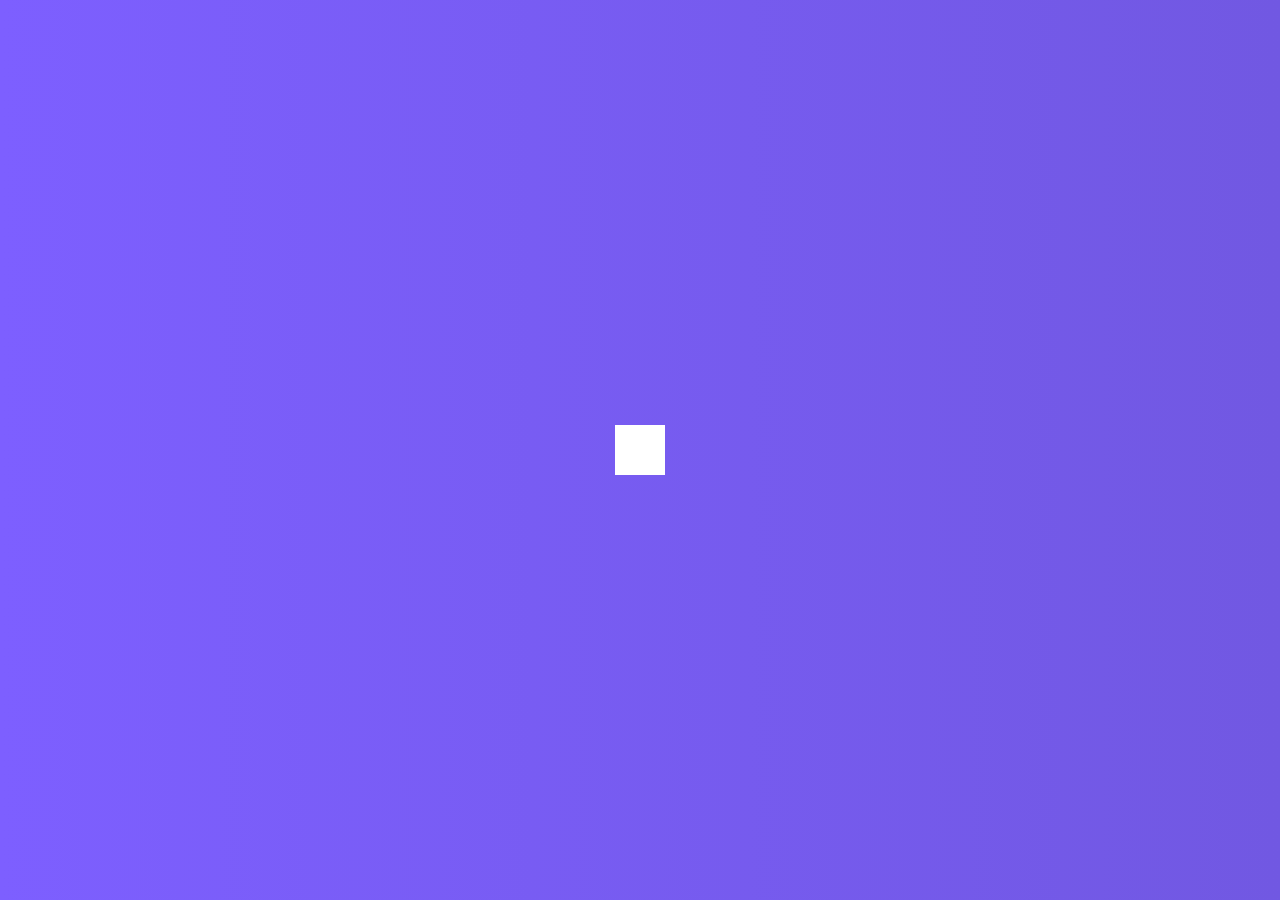
<file: hidden_search_widget/index.html>
<!DOCTYPE html>
<html lang="en">
  <head>
    <meta charset="UTF-8" />
    <meta name="viewport" content="width=device-width, initial-scale=1.0" />
    <!-- Font awesome link -->
    <link
      rel="stylesheet"
      href="https://cdnjs.cloudflare.com/ajax/libs/font-awesome/6.5.1/css/all.min.css"
      integrity="sha512-DTOQO9RWCH3ppGqcWaEA1BIZOC6xxalwEsw9c2QQeAIftl+Vegovlnee1c9QX4TctnWMn13TZye+giMm8e2LwA=="
      crossorigin="anonymous"
      referrerpolicy="no-referrer"
    />
    <link rel="stylesheet" href="./style.css" />
    <title>Hidden Search</title>
  </head>
  <body>
    <div class="search">
      <input type="text" class="input" placeholder="Search..." />
      <button class="btn">
        <i class="fas fa-search"></i>
      </button>
    </div>

    <script src="./script.js"></script>
  </body>
</html>
</file>
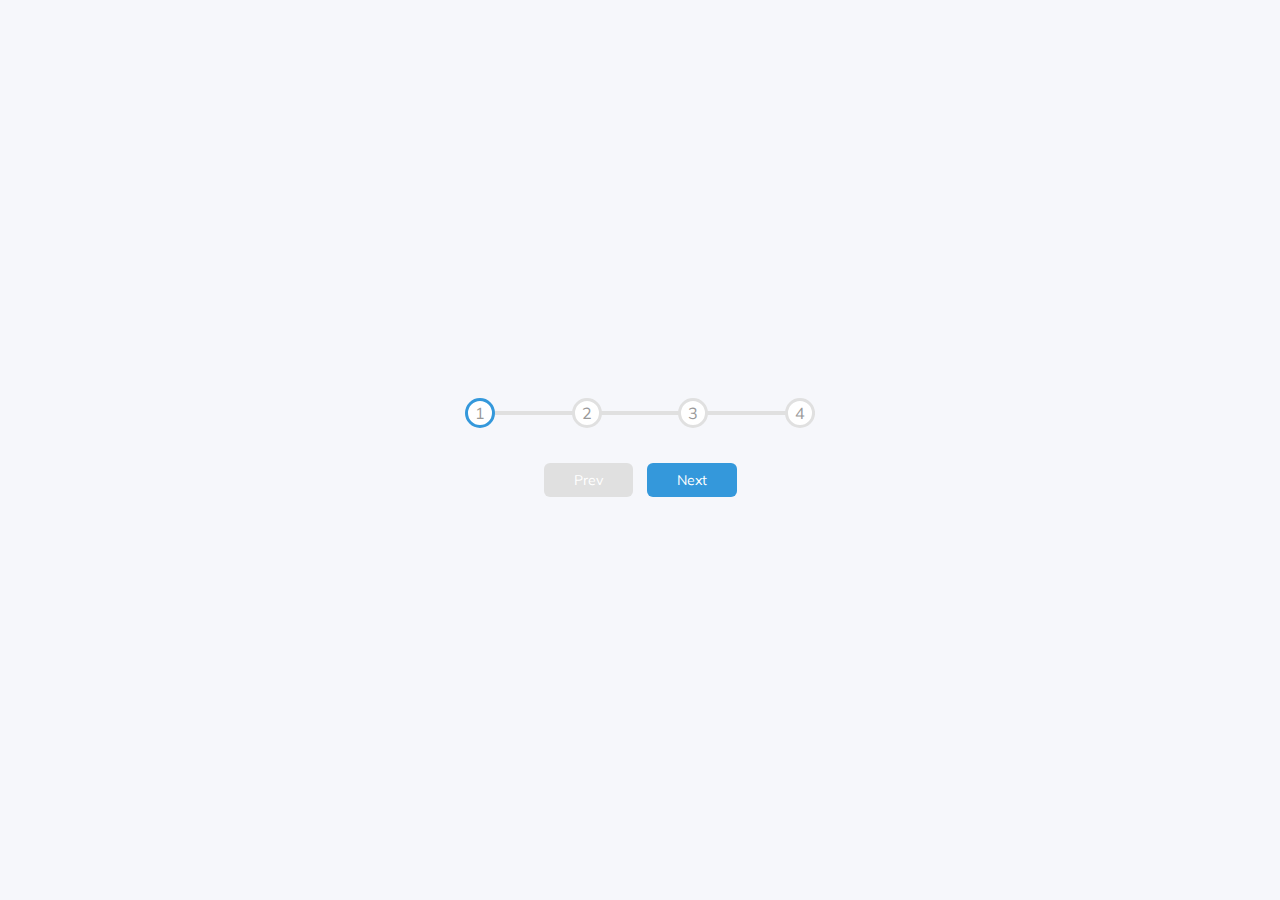
<file: progress_steps/index.html>
<!DOCTYPE html>
<html lang="en">
  <head>
    <meta charset="UTF-8" />
    <meta name="viewport" content="width=device-width, initial-scale=1.0" />
    <!-- Font awesome link -->
    <!-- <link
      rel="stylesheet"
      href="https://cdnjs.cloudflare.com/ajax/libs/font-awesome/6.5.1/css/all.min.css"
      integrity="sha512-DTOQO9RWCH3ppGqcWaEA1BIZOC6xxalwEsw9c2QQeAIftl+Vegovlnee1c9QX4TctnWMn13TZye+giMm8e2LwA=="
      crossorigin="anonymous"
      referrerpolicy="no-referrer"
    /> -->
    <link rel="stylesheet" href="./style.css" />
    <title>Progress Steps</title>
  </head>
  <body>
    <div class="container">
      <div class="progress-container">
        <div class="progress" id="progress"></div>
        <div class="circle active">1</div>
        <div class="circle">2</div>
        <div class="circle">3</div>
        <div class="circle">4</div>
      </div>
      <button class="btn" id="prev" disabled>Prev</button>
      <button class="btn" id="next">Next</button>
    </div>

    <script src="./script.js"></script>
  </body>
</html>
</file>
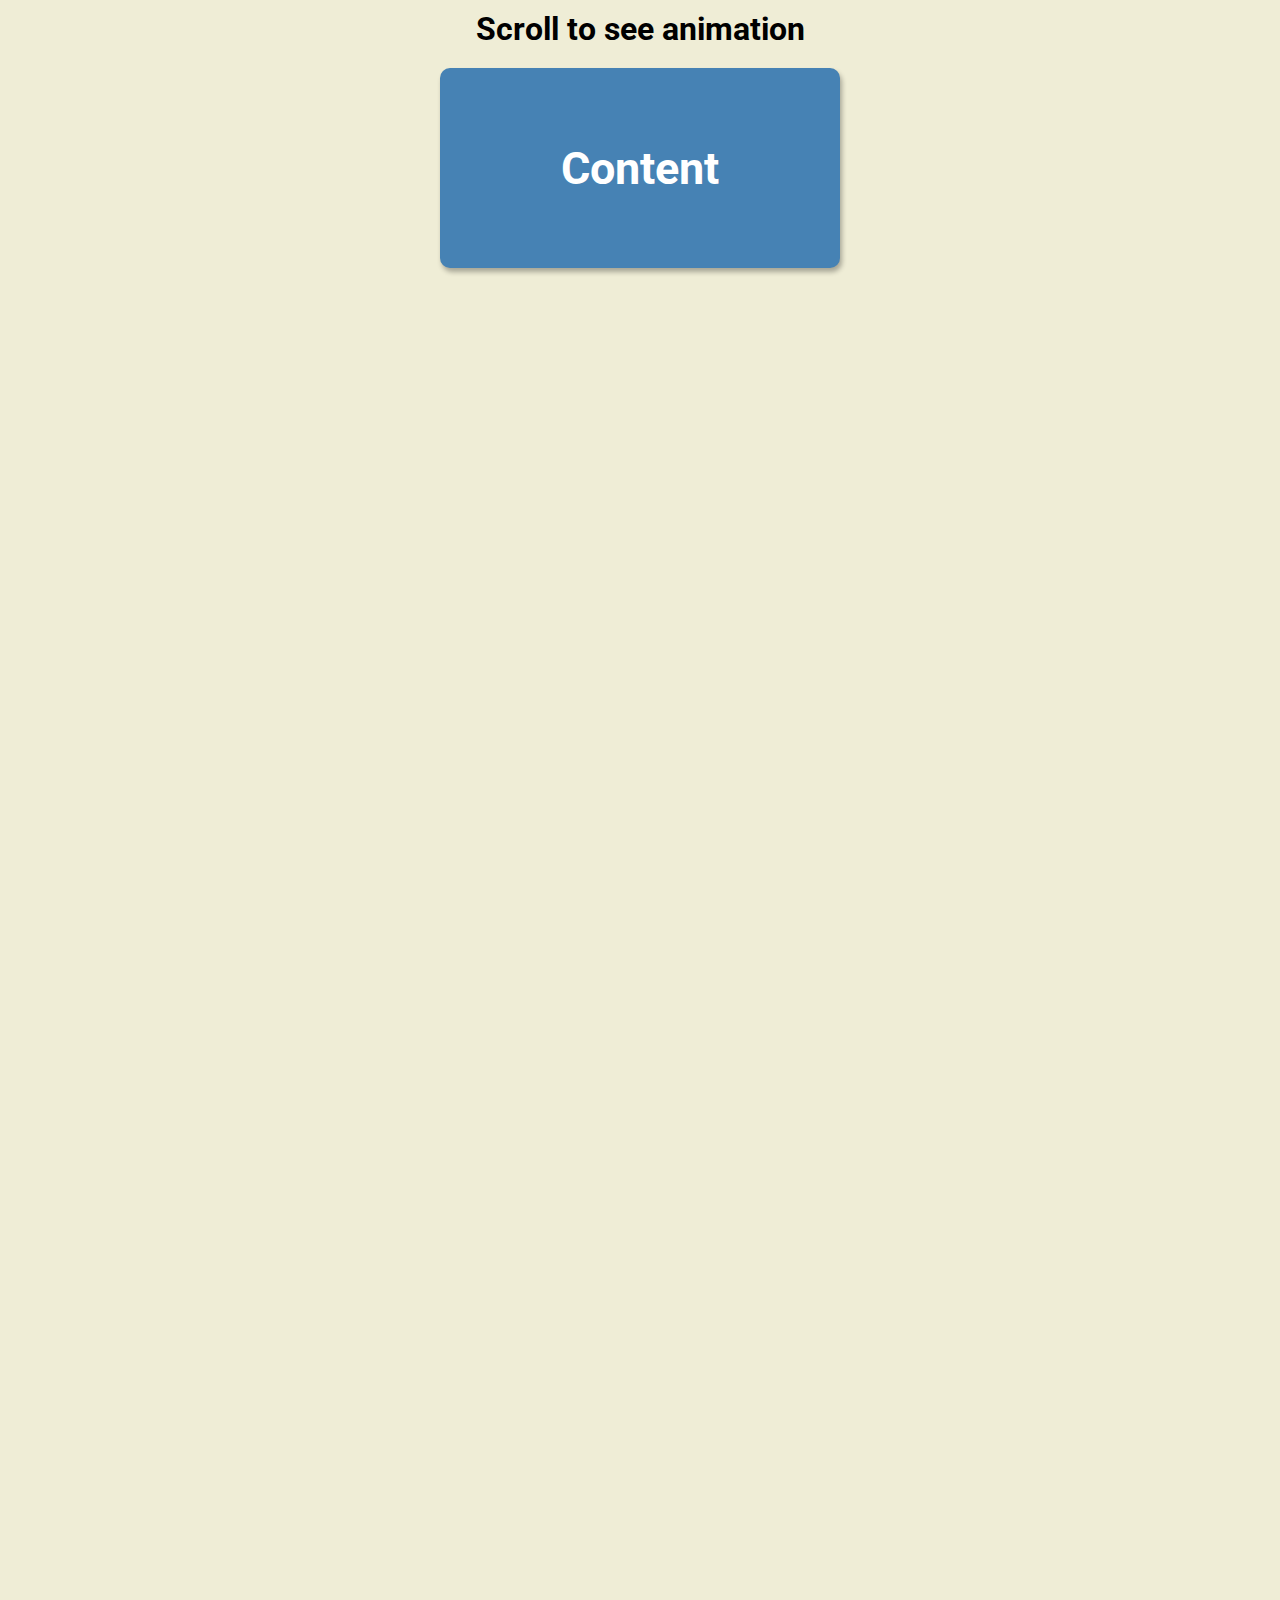
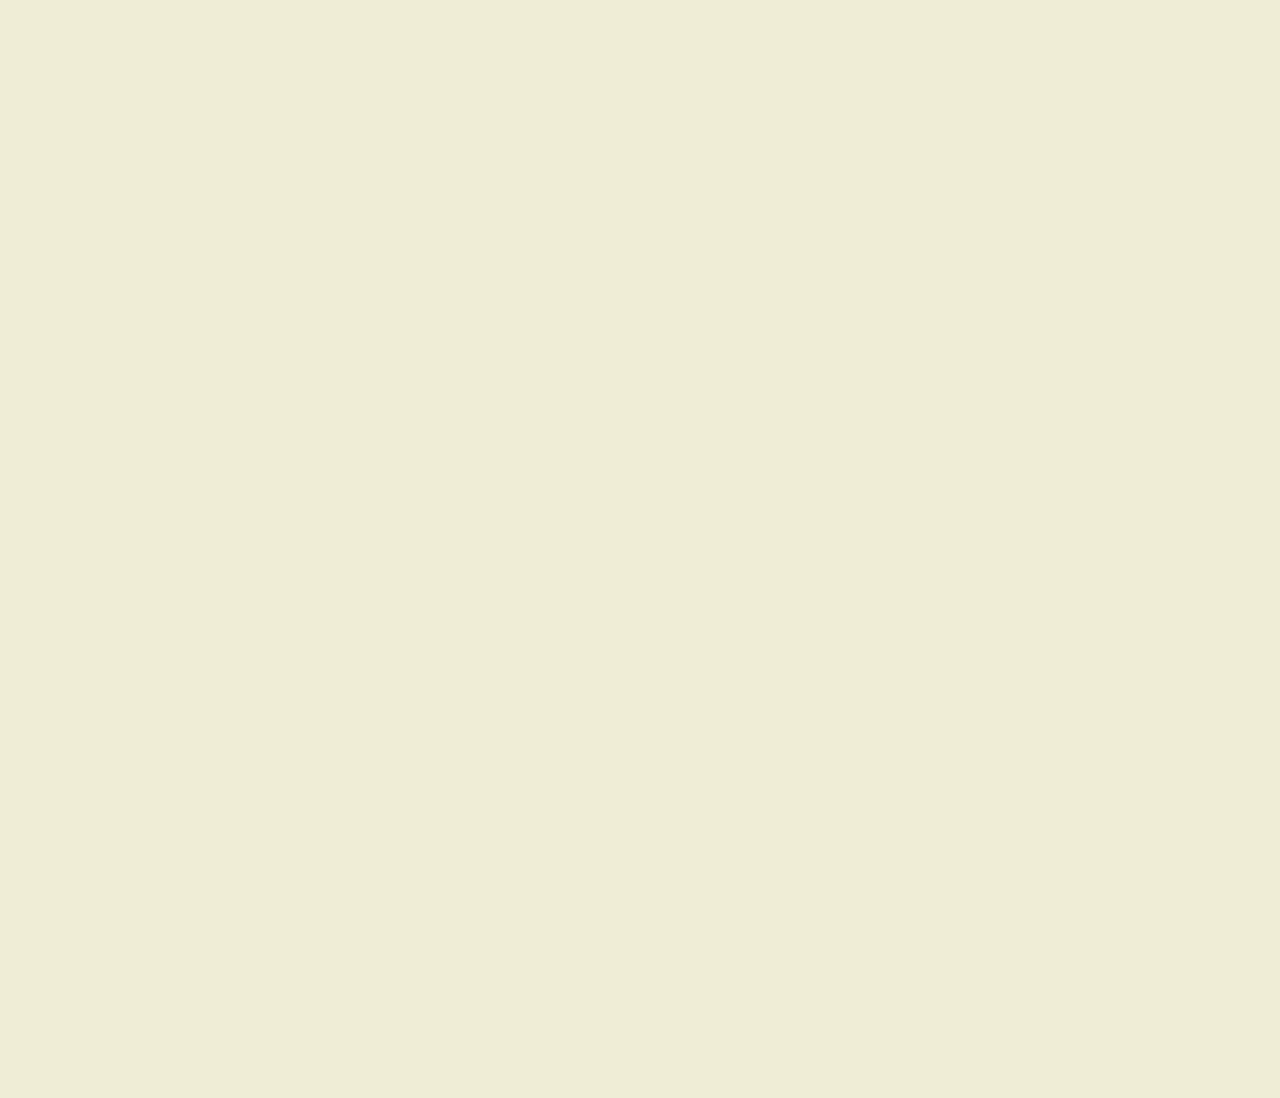
<file: scroll_animation/index.html>
<!DOCTYPE html>
<html lang="en">
  <head>
    <meta charset="UTF-8" />
    <meta name="viewport" content="width=device-width, initial-scale=1.0" />
    <!-- Font awesome link -->
    <!-- <link
      rel="stylesheet"
      href="https://cdnjs.cloudflare.com/ajax/libs/font-awesome/6.5.1/css/all.min.css"
      integrity="sha512-DTOQO9RWCH3ppGqcWaEA1BIZOC6xxalwEsw9c2QQeAIftl+Vegovlnee1c9QX4TctnWMn13TZye+giMm8e2LwA=="
      crossorigin="anonymous"
      referrerpolicy="no-referrer"
    /> -->
    <link rel="stylesheet" href="./style.css" />
    <title>Scroll animation</title>
  </head>
  <body>
    <h1>Scroll to see animation</h1>
    <div class="box show">
      <h2>Content</h2>
    </div>
    <div class="box">
      <h2>Content</h2>
    </div>
    <div class="box">
      <h2>Content</h2>
    </div>
    <div class="box">
      <h2>Content</h2>
    </div>
    <div class="box">
      <h2>Content</h2>
    </div>
    <div class="box">
      <h2>Content</h2>
    </div>
    <div class="box">
      <h2>Content</h2>
    </div>
    <div class="box">
      <h2>Content</h2>
    </div>
    <div class="box">
      <h2>Content</h2>
    </div>
    <div class="box">
      <h2>Content</h2>
    </div>
    <div class="box">
      <h2>Content</h2>
    </div>
    <div class="box">
      <h2>Content</h2>
    </div>

    <script src="./script.js"></script>
  </body>
</html>
</file>
<file: hidden_search_widget/style.css>
@import url("https://fonts.googleapis.com/css2?family=Roboto:wght@400;700&display=swap");

* {
  box-sizing: border-box;
}

body {
  background-image: linear-gradient(90deg, #7d5fff, #7158e2);
  font-family: "Roboto", sans-serif;
  display: flex;
  align-items: center;
  justify-content: center;
  height: 100vh;
  overflow: hidden;
  margin: 0;
}

.search {
  position: relative;
  height: 50px;
}

.search .input {
  background-color: #fff;
  border: 0;
  font-size: 18px;
  padding: 15px;
  height: 50px;
  width: 50px;
  transform: width 0.3 ease;
}

.btn {
  background-color: #fff;
  border: 0;
  cursor: pointer;
  font-size: 24px;
  position: absolute;
  top: 0;
  left: 0;
  height: 50px;
  width: 50px;
  transition: transform 0.3s ease;
}

.btn:focus .input:focus {
  outline: none;
}

.search.active .input {
  width: 200px;
}

.search.active .btn {
  transform: translateX(198px);
}
</file>
<file: progress_steps/style.css>
@import url("https://fonts.googleapis.com/css2?family=Muli&display=swap");

:root {
  --line-border-fill: #3498db;
  --line-border-empty: #e0e0e0;
}

* {
  box-sizing: border-box;
}

body {
  background-color: #f6f7fb;
  font-family: "Muli", sans-serif;
  display: flex;
  align-items: center;
  justify-content: center;
  height: 100vh;
  overflow: hidden;
  margin: 0;
}

.container {
  text-align: center;
}

.progress-container {
  display: flex;
  justify-content: space-between;
  position: relative;
  margin-bottom: 30px;
  max-width: 100%;
  width: 350px;
}

.progress-container::before {
  content: "";
  background-color: var(--line-border-empty);
  position: absolute;
  top: 50%;
  left: 0;
  transform: translateY(-50%);
  height: 4px;
  width: 100%;
  z-index: -1;
}

.progress {
  background-color: var(--line-border-fill);
  position: absolute;
  top: 50%;
  left: 0;
  transform: translateY(-50%);
  height: 4px;
  width: 0%;
  z-index: -1;
  transition: 0.4s ease;
}

.circle {
  background-color: white;
  color: #999;
  border-radius: 50%;
  height: 30px;
  width: 30px;
  display: flex;
  align-items: center;
  justify-content: center;
  border: 3px solid var(--line-border-empty);
  transition: 0.4s ease;
}

.circle.active {
  border-color: var(--line-border-fill);
}

.btn {
  background-color: var(--line-border-fill);
  color: white;
  border: 0;
  border-radius: 6px;
  cursor: pointer;
  font-family: inherit;
  padding: 8px 30px;
  margin: 5px;
  font-size: 14px;
}

.btn:active {
  transform: scale(0.98);
}

.btn:focus {
  outline: 0;
}

.btn:disabled {
  background-color: var(--line-border-empty);
  cursor: not-allowed;
}
</file>
<file: scroll_animation/style.css>
@import url("https://fonts.googleapis.com/css2?family=Roboto:wght@400;700&display=swap");

* {
  box-sizing: border-box;
}

body {
  background-color: #efedd6;
  font-family: "Roboto", sans-serif;
  display: flex;
  flex-direction: column;
  align-items: center;
  justify-content: center;
  margin: 0;
}

h1 {
  margin: 10px;
}

.box {
  background-color: steelblue;
  color: #fff;
  display: flex;
  align-items: center;
  justify-content: center;
  width: 400px;
  height: 200px;
  margin: 10px;
  border-radius: 10px;
  box-shadow: 2px 4px 5px rgba(0, 0, 0, 0.3);
  transform: translateX(400%);
  transition: transform 0.4s ease;
}

.box:nth-of-type(even) {
  transform: translateX(-400%);
}

.box.show {
  transform: translateX(0);
}

.box h2 {
  font-size: 45px;
}
</file>
